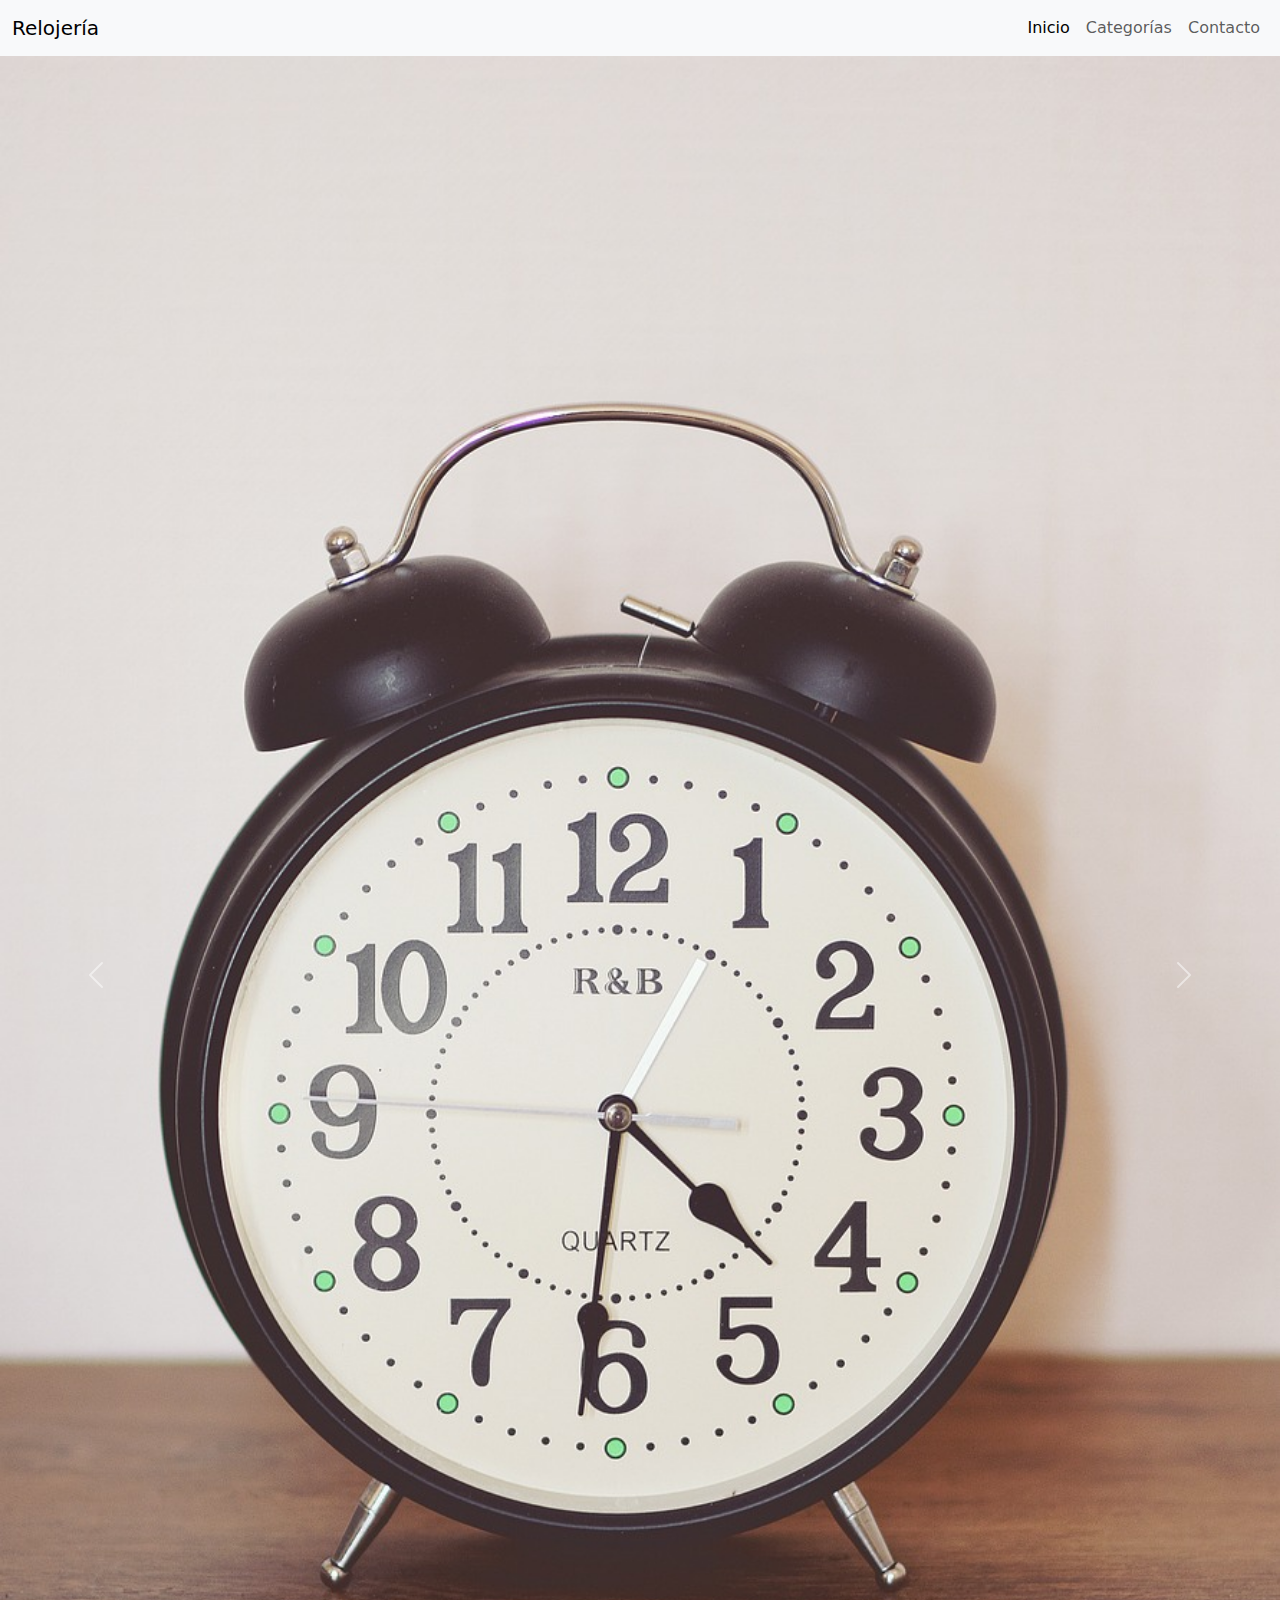
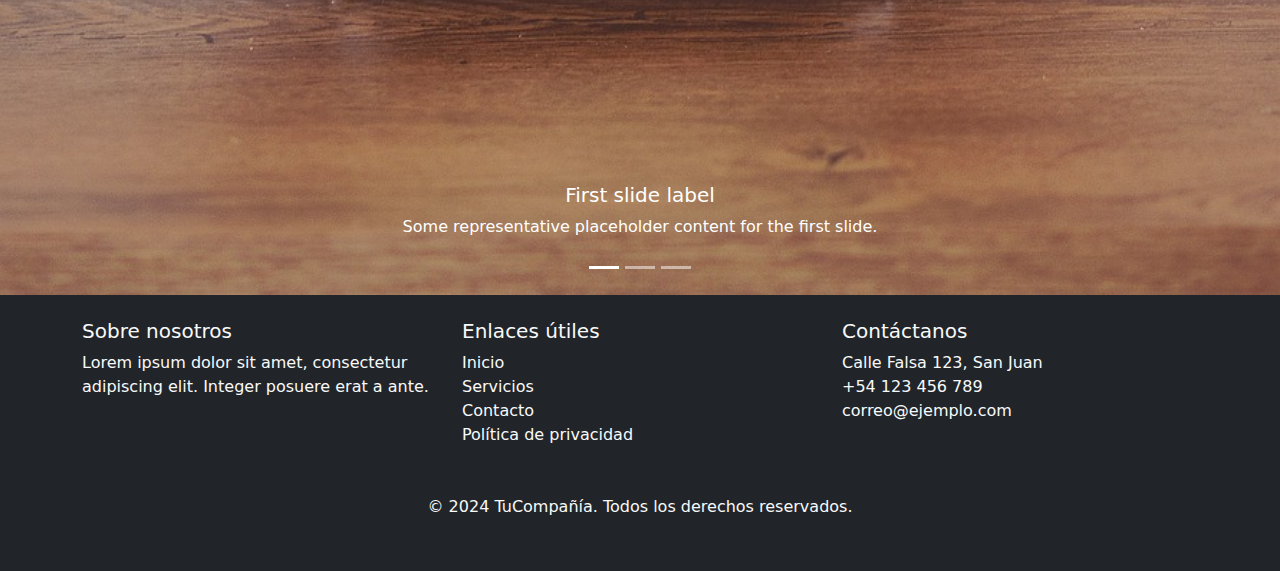
<file: index.html>
<!DOCTYPE html>
<html lang="en">
<head>
    <meta charset="UTF-8">
    <meta name="viewport" content="width=device-width, initial-scale=1.0">
    <link href="https://cdn.jsdelivr.net/npm/bootstrap@5.3.3/dist/css/bootstrap.min.css" rel="stylesheet" integrity="sha384-QWTKZyjpPEjISv5WaRU9OFeRpok6YctnYmDr5pNlyT2bRjXh0JMhjY6hW+ALEwIH" crossorigin="anonymous">
    <link rel="stylesheet" href="style.css">
    <title>Relojeria</title>
</head>
<body>
<!---NAVBAR---->
<nav class="navbar navbar-expand-lg navbar-light bg-light">
    <div class="container-fluid">
        <a class="navbar-brand" href="#">Relojería</a>
        <button class="navbar-toggler" type="button" data-bs-toggle="collapse" data-bs-target="#navbarNav" aria-controls="navbarNav" aria-expanded="false" aria-label="Toggle navigation">
            <span class="navbar-toggler-icon"></span>
        </button>
        <div class="collapse navbar-collapse" id="navbarNav">
            <ul class="navbar-nav ms-auto">
                <li class="nav-item">
                    <a class="nav-link active" aria-current="page" href="index.html">Inicio</a>
                </li>
                <li class="nav-item">
                    <a class="nav-link" href="categoria.html">Categorías</a>
                </li>
                <li class="nav-item">
                    <a class="nav-link" href="contacto.html">Contacto</a>
                </li>
            </ul>
        </div>
    </div>
</nav>
<!---CARRUSEL--->

<div id="carouselExampleCaptions" class="carousel slide">
    <div class="carousel-indicators">
      <button type="button" data-bs-target="#carouselExampleCaptions" data-bs-slide-to="0" class="active" aria-current="true" aria-label="Slide 1"></button>
      <button type="button" data-bs-target="#carouselExampleCaptions" data-bs-slide-to="1" aria-label="Slide 2"></button>
      <button type="button" data-bs-target="#carouselExampleCaptions" data-bs-slide-to="2" aria-label="Slide 3"></button>
    </div>
    <div class="carousel-inner">
      <div class="carousel-item active">
        <img src="./imagenes/clock-5084284_1280.jpg" class="d-block w-100" alt="...">
        <div class="carousel-caption d-none d-md-block">
          <h5>First slide label</h5>
          <p>Some representative placeholder content for the first slide.</p>
        </div>
      </div>
      <div class="carousel-item">
        <img src="./imagenes/smart-watch-821559_1280.jpg" class="d-block w-100" alt="...">
        <div class="carousel-caption d-none d-md-block">
          <h5>Second slide label</h5>
          <p>Some representative placeholder content for the second slide.</p>
        </div>
      </div>
    </div>
    <button class="carousel-control-prev" type="button" data-bs-target="#carouselExampleCaptions" data-bs-slide="prev">
      <span class="carousel-control-prev-icon" aria-hidden="true"></span>
      <span class="visually-hidden">Previous</span>
    </button>
    <button class="carousel-control-next" type="button" data-bs-target="#carouselExampleCaptions" data-bs-slide="next">
      <span class="carousel-control-next-icon" aria-hidden="true"></span>
      <span class="visually-hidden">Next</span>
    </button>
  </div>

  <footer class="bg-dark text-light pt-4">
      <div class="container">
        <div class="row">
            <!-- Columna 1 -->
            <div class="col-md-4 mb-3">
                <h5>Sobre nosotros</h5>
                <p>Lorem ipsum dolor sit amet, consectetur adipiscing elit. Integer posuere erat a ante.</p>
            </div>
            <!-- Columna 2 -->
            <div class="col-md-4 mb-3">
                <h5>Enlaces útiles</h5>
                <ul class="list-unstyled">
                    <li><a href="#" class="text-light">Inicio</a></li>
                    <li><a href="#" class="text-light">Servicios</a></li>
                    <li><a href="#" class="text-light">Contacto</a></li>
                    <li><a href="#" class="text-light">Política de privacidad</a></li>
                </ul>
            </div>
            <!-- Columna 3 -->
            <div class="col-md-4 mb-3">
                <h5>Contáctanos</h5>
                <ul class="list-unstyled">
                    <li><i class="bi bi-geo-alt"></i> Calle Falsa 123, San Juan</li>
                    <li><i class="bi bi-telephone"></i> +54 123 456 789</li>
                    <li><i class="bi bi-envelope"></i> correo@ejemplo.com</li>
                </ul>
            </div>
        </div>
        <div class="text-center py-3">
            <p>&copy; 2024 TuCompañía. Todos los derechos reservados.</p>
        </div>
    </div>
</footer>
</body>

</html>
</file>
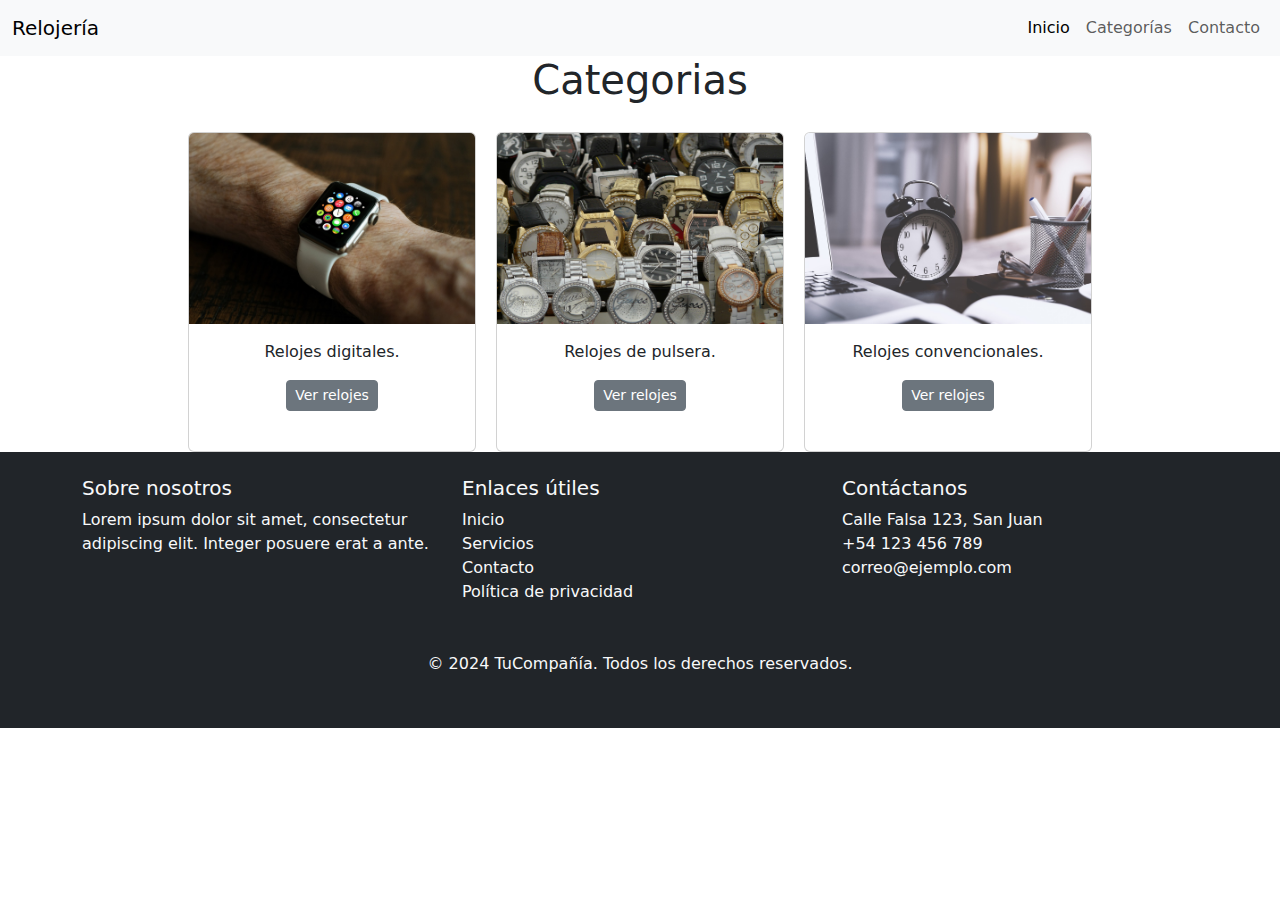
<file: categoria.html>
<!DOCTYPE html>
<html lang="en">
<head>
    <meta charset="UTF-8">
    <meta name="viewport" content="width=device-width, initial-scale=1.0">
    <link href="https://cdn.jsdelivr.net/npm/bootstrap@5.3.3/dist/css/bootstrap.min.css" rel="stylesheet" integrity="sha384-QWTKZyjpPEjISv5WaRU9OFeRpok6YctnYmDr5pNlyT2bRjXh0JMhjY6hW+ALEwIH" crossorigin="anonymous">
    <link rel="stylesheet" href="style.css">
    <title>Document</title>
</head>
<body>
<!--NAVBAR-->
<nav class="navbar navbar-expand-lg navbar-light bg-light">
    <div class="container-fluid">
        <a class="navbar-brand" href="#">Relojería</a>
        <button class="navbar-toggler" type="button" data-bs-toggle="collapse" data-bs-target="#navbarNav" aria-controls="navbarNav" aria-expanded="false" aria-label="Toggle navigation">
            <span class="navbar-toggler-icon"></span>
        </button>
        <div class="collapse navbar-collapse" id="navbarNav">
            <ul class="navbar-nav ms-auto">
                <li class="nav-item">
                    <a class="nav-link active" aria-current="page" href="index.html">Inicio</a>
                </li>
                <li class="nav-item">
                    <a class="nav-link" href="categoria.html">Categorías</a>
                </li>
                <li class="nav-item">
                    <a class="nav-link" href="contacto.html">Contacto</a>
                </li>
            </ul>
        </div>
    </div>
</nav>
<h1>Categorias</h1>
<!--CARDS-->
<div class="card-container">
    <div class="card" style="width: 18rem;">
        <img src="./imagenes/smart-watch-821559_1280.jpg" class="card-img-top" alt="...">
        <div class="card-body">
            <p class="card-text">Relojes digitales.</p>
            <button href="relojes_digitales.html" type="button" class="btn btn-secondary btn-sm">Ver relojes</button>
        </div>
    </div>
    <div class="card" style="width: 18rem;">
        <img src="./imagenes/clocks-73936_1280.jpg" class="card-img-top" alt="...">
        <div class="card-body">
            <p class="card-text">Relojes de pulsera.</p>
            <button type="button" class="btn btn-secondary btn-sm">Ver relojes</button>
        </div>
    </div>
    <div class="card" style="width: 18rem;">
        <img src="./imagenes/time-2980690_1280.jpg" class="card-img-top" alt="...">
        <div class="card-body">
            <p class="card-text">Relojes convencionales.</p>
            <button href="" type="button" class="btn btn-secondary btn-sm">Ver relojes</button>
        </div>
    </div>
</div>
</body>
<footer class="bg-dark text-light pt-4">
    <div class="container">
        <div class="row">
            <!-- Columna 1 -->
            <div class="col-md-4 mb-3">
                <h5>Sobre nosotros</h5>
                <p>Lorem ipsum dolor sit amet, consectetur adipiscing elit. Integer posuere erat a ante.</p>
            </div>
            <!-- Columna 2 -->
            <div class="col-md-4 mb-3">
                <h5>Enlaces útiles</h5>
                <ul class="list-unstyled">
                    <li><a href="#" class="text-light">Inicio</a></li>
                    <li><a href="#" class="text-light">Servicios</a></li>
                    <li><a href="#" class="text-light">Contacto</a></li>
                    <li><a href="#" class="text-light">Política de privacidad</a></li>
                </ul>
            </div>
            <!-- Columna 3 -->
            <div class="col-md-4 mb-3">
                <h5>Contáctanos</h5>
                <ul class="list-unstyled">
                    <li><i class="bi bi-geo-alt"></i> Calle Falsa 123, San Juan</li>
                    <li><i class="bi bi-telephone"></i> +54 123 456 789</li>
                    <li><i class="bi bi-envelope"></i> correo@ejemplo.com</li>
                </ul>
            </div>
        </div>
        <div class="text-center py-3">
            <p>&copy; 2024 TuCompañía. Todos los derechos reservados.</p>
        </div>
    </div>
</footer>

</html>
</file>
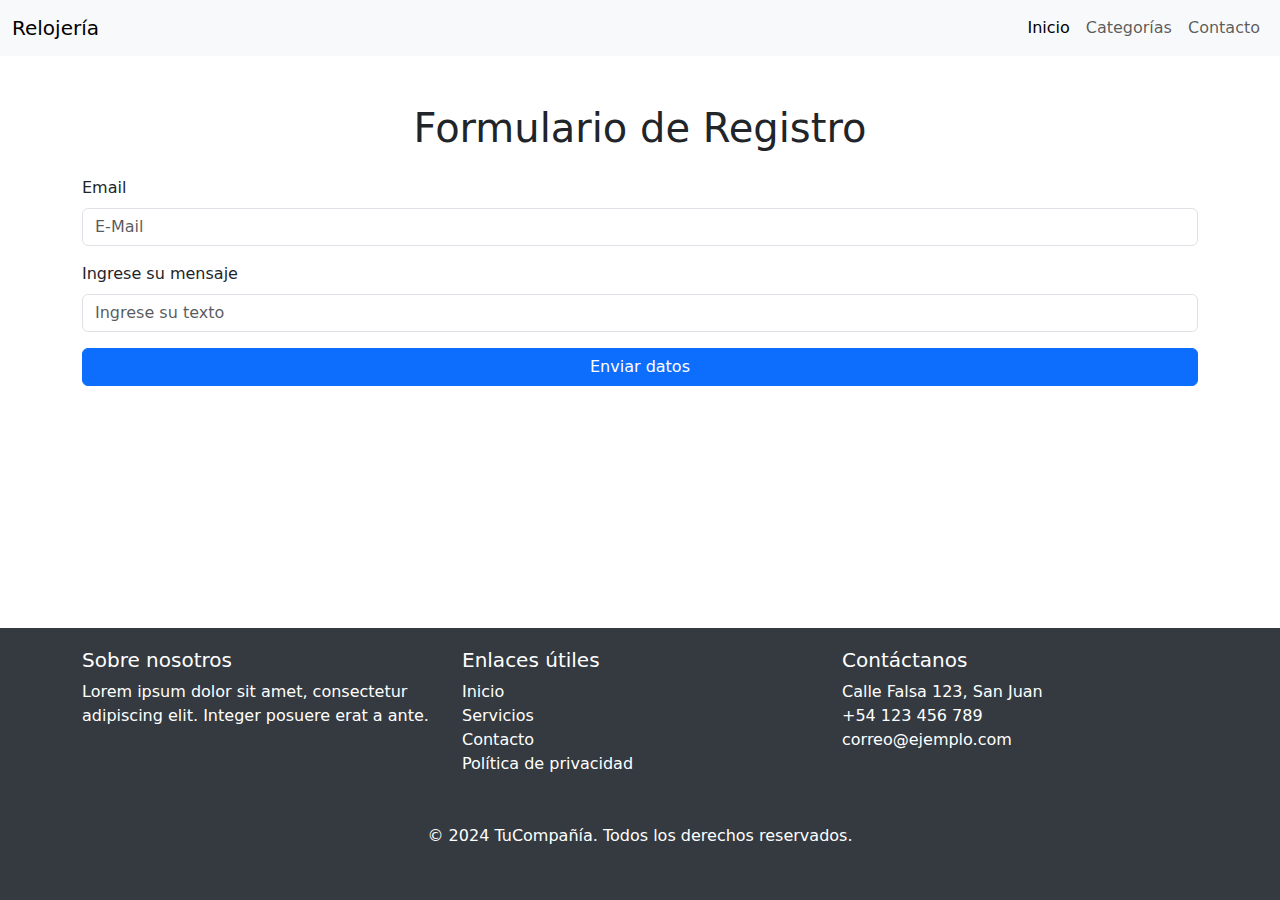
<file: contacto.html>
<!DOCTYPE html>
<html lang="es">
<head>
    <meta charset="UTF-8">
    <meta name="viewport" content="width=device-width, initial-scale=1.0">
    <link href="https://cdn.jsdelivr.net/npm/bootstrap@5.3.3/dist/css/bootstrap.min.css" rel="stylesheet">
    <link rel="stylesheet" href="style.css">
    <link rel="stylesheet" href="contacto.css">
    <title>Relojería</title>
</head>
<body>
<!-- NAVBAR -->
<nav class="navbar navbar-expand-lg navbar-light bg-light">
    <div class="container-fluid">
        <a class="navbar-brand" href="#">Relojería</a>
        <button class="navbar-toggler" type="button" data-bs-toggle="collapse" data-bs-target="#navbarNav" aria-controls="navbarNav" aria-expanded="false" aria-label="Toggle navigation">
            <span class="navbar-toggler-icon"></span>
        </button>
        <div class="collapse navbar-collapse" id="navbarNav">
            <ul class="navbar-nav ms-auto">
                <li class="nav-item">
                    <a class="nav-link active" aria-current="page" href="index.html">Inicio</a>
                </li>
                <li class="nav-item">
                    <a class="nav-link" href="categoria.html">Categorías</a>
                </li>
                <li class="nav-item">
                    <a class="nav-link" href="contacto.html">Contacto</a>
                </li>
            </ul>
        </div>
    </div>
</nav>

<!-- CONTACTO -->
<main>
    <div class="container my-5">
        <h1 class="text-center mb-4">Formulario de Registro</h1>
        <form method="post" class="contact-form">
            <div class="mb-3">
                <label for="email" class="form-label">Email</label>
                <input type="email" class="form-control" id="email" name="email" placeholder="E-Mail" required>
            </div>
            <div class="mb-3">
                <label for="texto" class="form-label">Ingrese su mensaje</label>
                <input type="text" class="form-control" id="texto" name="texto" placeholder="Ingrese su texto" required>
            </div>
            <button type="submit" class="btn btn-primary">Enviar datos</button>
        </form>
    </div>
</main>

<!-- FOOTER -->
<footer class="text-center text-lg-start">
    <div class="container">
        <div class="row">
            <!-- Columna 1 -->
            <div class="col-md-4 mb-3">
                <h5>Sobre nosotros</h5>
                <p>Lorem ipsum dolor sit amet, consectetur adipiscing elit. Integer posuere erat a ante.</p>
            </div>
            <!-- Columna 2 -->
            <div class="col-md-4 mb-3">
                <h5>Enlaces útiles</h5>
                <ul class="list-unstyled">
                    <li><a href="#">Inicio</a></li>
                    <li><a href="#">Servicios</a></li>
                    <li><a href="#">Contacto</a></li>
                    <li><a href="#">Política de privacidad</a></li>
                </ul>
            </div>
            <!-- Columna 3 -->
            <div class="col-md-4 mb-3">
                <h5>Contáctanos</h5>
                <ul class="list-unstyled">
                    <li><i class="bi bi-geo-alt"></i> Calle Falsa 123, San Juan</li>
                    <li><i class="bi bi-telephone"></i> +54 123 456 789</li>
                    <li><i class="bi bi-envelope"></i> correo@ejemplo.com</li>
                </ul>
            </div>
        </div>
        <div class="text-center py-3">
            <p>&copy; 2024 TuCompañía. Todos los derechos reservados.</p>
        </div>
    </div>
</footer>

<script src="https://cdn.jsdelivr.net/npm/bootstrap@5.3.3/dist/js/bootstrap.bundle.min.js"></script>
</body>
</html>
</file>
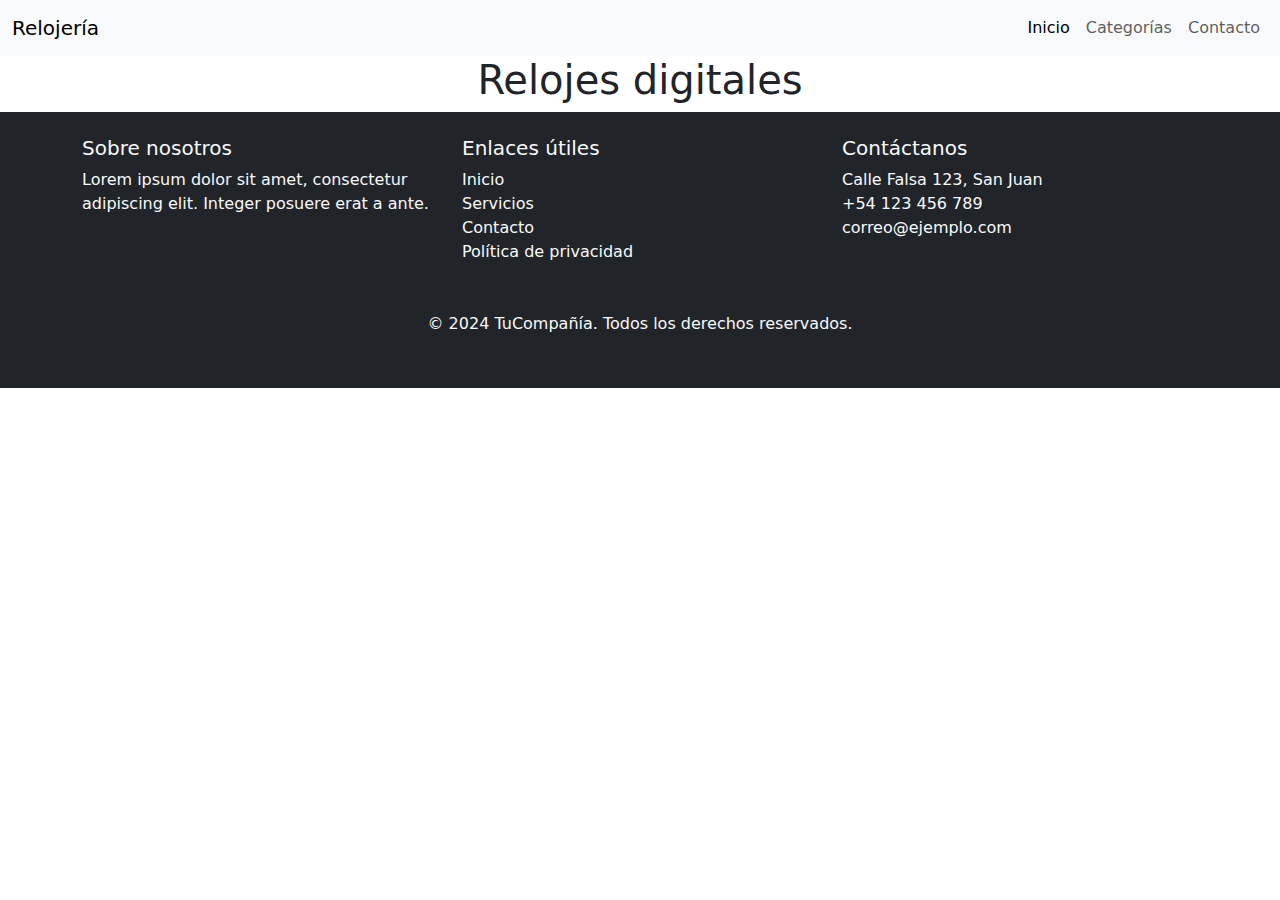
<file: relojes_digitales.html>
<!DOCTYPE html>
<html lang="en">
<head>
    <meta charset="UTF-8">
    <meta name="viewport" content="width=device-width, initial-scale=1.0">
    <link href="https://cdn.jsdelivr.net/npm/bootstrap@5.3.3/dist/css/bootstrap.min.css" rel="stylesheet" integrity="sha384-QWTKZyjpPEjISv5WaRU9OFeRpok6YctnYmDr5pNlyT2bRjXh0JMhjY6hW+ALEwIH" crossorigin="anonymous">
    <link rel="stylesheet" href="style.css">
    <title>Document</title>
</head>
<body>
<!--NAVBAR-->
<nav class="navbar navbar-expand-lg navbar-light bg-light">
    <div class="container-fluid">
        <a class="navbar-brand" href="#">Relojería</a>
        <button class="navbar-toggler" type="button" data-bs-toggle="collapse" data-bs-target="#navbarNav" aria-controls="navbarNav" aria-expanded="false" aria-label="Toggle navigation">
            <span class="navbar-toggler-icon"></span>
        </button>
        <div class="collapse navbar-collapse" id="navbarNav">
            <ul class="navbar-nav ms-auto">
                <li class="nav-item">
                    <a class="nav-link active" aria-current="page" href="index.html">Inicio</a>
                </li>
                <li class="nav-item">
                    <a class="nav-link" href="categoria.html">Categorías</a>
                </li>
                <li class="nav-item">
                    <a class="nav-link" href="contacto.html">Contacto</a>
                </li>
            </ul>
        </div>
    </div>
</nav>
<h1>Relojes digitales</h1>

<footer class="bg-dark text-light pt-4">
    <div class="container">
        <div class="row">
            <!-- Columna 1 -->
            <div class="col-md-4 mb-3">
                <h5>Sobre nosotros</h5>
                <p>Lorem ipsum dolor sit amet, consectetur adipiscing elit. Integer posuere erat a ante.</p>
            </div>
            <!-- Columna 2 -->
            <div class="col-md-4 mb-3">
                <h5>Enlaces útiles</h5>
                <ul class="list-unstyled">
                    <li><a href="#" class="text-light">Inicio</a></li>
                    <li><a href="#" class="text-light">Servicios</a></li>
                    <li><a href="#" class="text-light">Contacto</a></li>
                    <li><a href="#" class="text-light">Política de privacidad</a></li>
                </ul>
            </div>
            <!-- Columna 3 -->
            <div class="col-md-4 mb-3">
                <h5>Contáctanos</h5>
                <ul class="list-unstyled">
                    <li><i class="bi bi-geo-alt"></i> Calle Falsa 123, San Juan</li>
                    <li><i class="bi bi-telephone"></i> +54 123 456 789</li>
                    <li><i class="bi bi-envelope"></i> correo@ejemplo.com</li>
                </ul>
            </div>
        </div>
        <div class="text-center py-3">
            <p>&copy; 2024 TuCompañía. Todos los derechos reservados.</p>
        </div>
    </div>
</footer>
</body>

</html>
</file>
<file: style.css>
h1{
    text-align: center;
}

body, html {
    height: 100%;
}
body {
    display: flex;
    flex-direction: column;
}

/**CATEGORIAS**/
/**CARDS***/
.card-img-top {
    height: 60%;
}

.btn btn-secondary btn-sm{
    margin-top: 30px;

}
.card-container {
    display: flex;
    justify-content: center; 
    gap: 20px; 
    margin-top: 20px; /
}

.card {
    text-align: center;
}

/**FOOTER***/
footer {
    background-color: #343a40;
    color: white;
    padding: 20px 0;
}
footer a {
    text-decoration: none;
    color: white;
}
footer a:hover {
    text-decoration: underline;
}
</file>
<file: contacto.css>
body, html {
        height: 100%;
    }
    body {
        display: flex;
        flex-direction: column;
    }
    main {
        flex: 1;
    }
    footer {
        background-color: #343a40;
        color: white;
        padding: 20px 0;
    }
    footer a {
        text-decoration: none;
        color: white;
    }
    footer a:hover {
        text-decoration: underline;
    }
    .contact-form input, .contact-form textarea, .contact-form button {
        width: 100%;
        margin-bottom: 15px;
    }
    .contact-form textarea {
        height: 600px; 
        resize: vertical; 
    }
    button {
        background-color: #007bff;
        color: white;
        border: none;
        padding: 10px;
        border-radius: 5px;
    }
    button:hover {
        background-color: #0056b3;
    }
</file>
